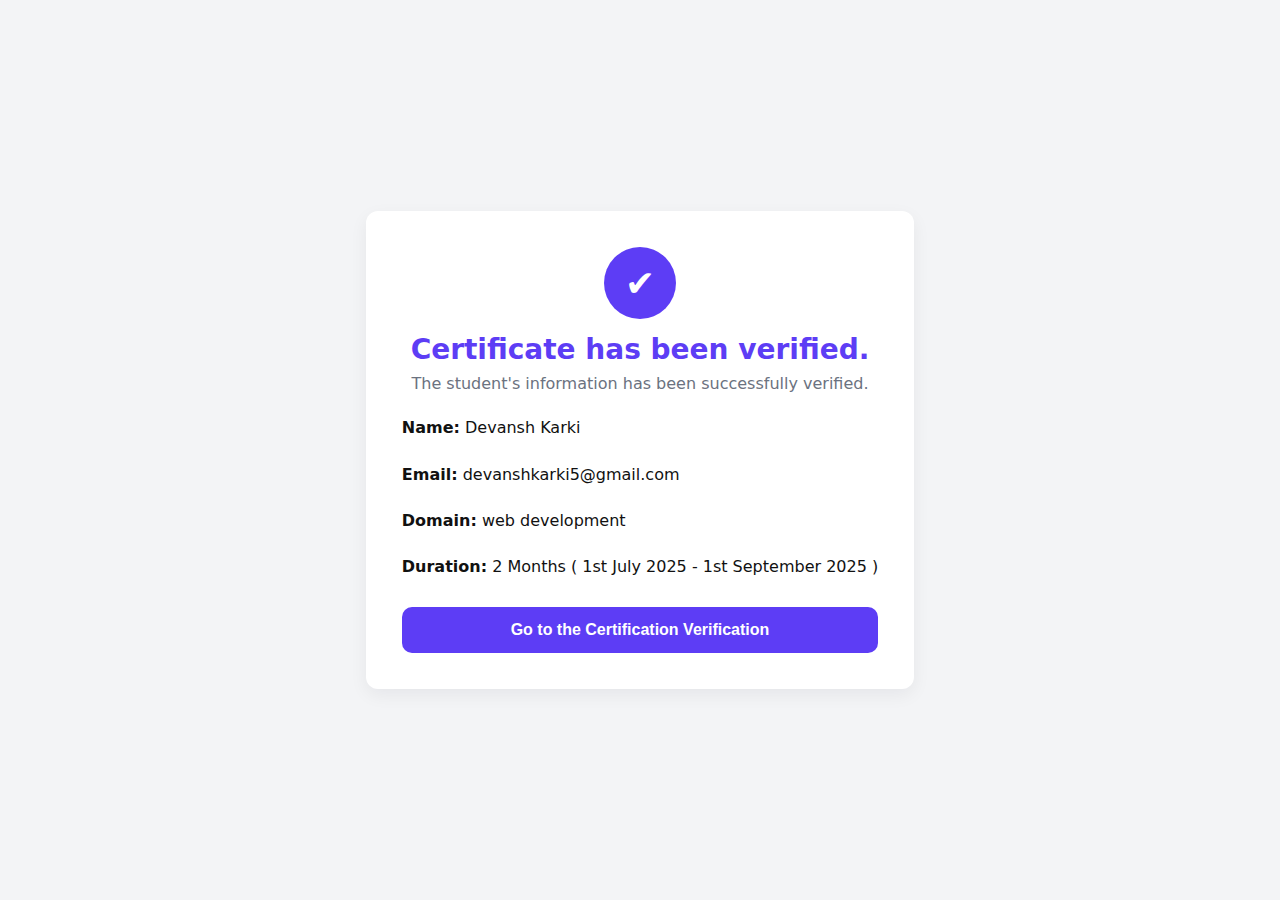
<file: index.html>
<!doctype html>
<html lang="en">
<head>
  <meta charset="utf-8" />
  <meta name="viewport" content="width=device-width,initial-scale=1" />
  <title>Certificate Verified</title>
  <link rel="stylesheet" href="styles.css">
</head>
<body>
  <main class="card">

    <div class="icon">✔</div>

    <h1 class="title">Certificate has been verified.</h1>
    <p class="subtitle">The student's information has been successfully verified.</p>

    <div class="info">
      <p><b>Name:</b> <span id="name">-</span></p>
      <p><b>Email:</b> <span id="email">-</span></p>
      <p><b>Domain:</b> <span id="domain">-</span></p>
      <p><b>Duration:</b> <span id="duration">-</span></p>
    </div>

    <div class="center">
      <button id="goVerify" class="btn go-btn">Go to the Certification Verification</button>
    </div>

  </main>

  <script src="script.js"></script>
</body>
</html>
</file>
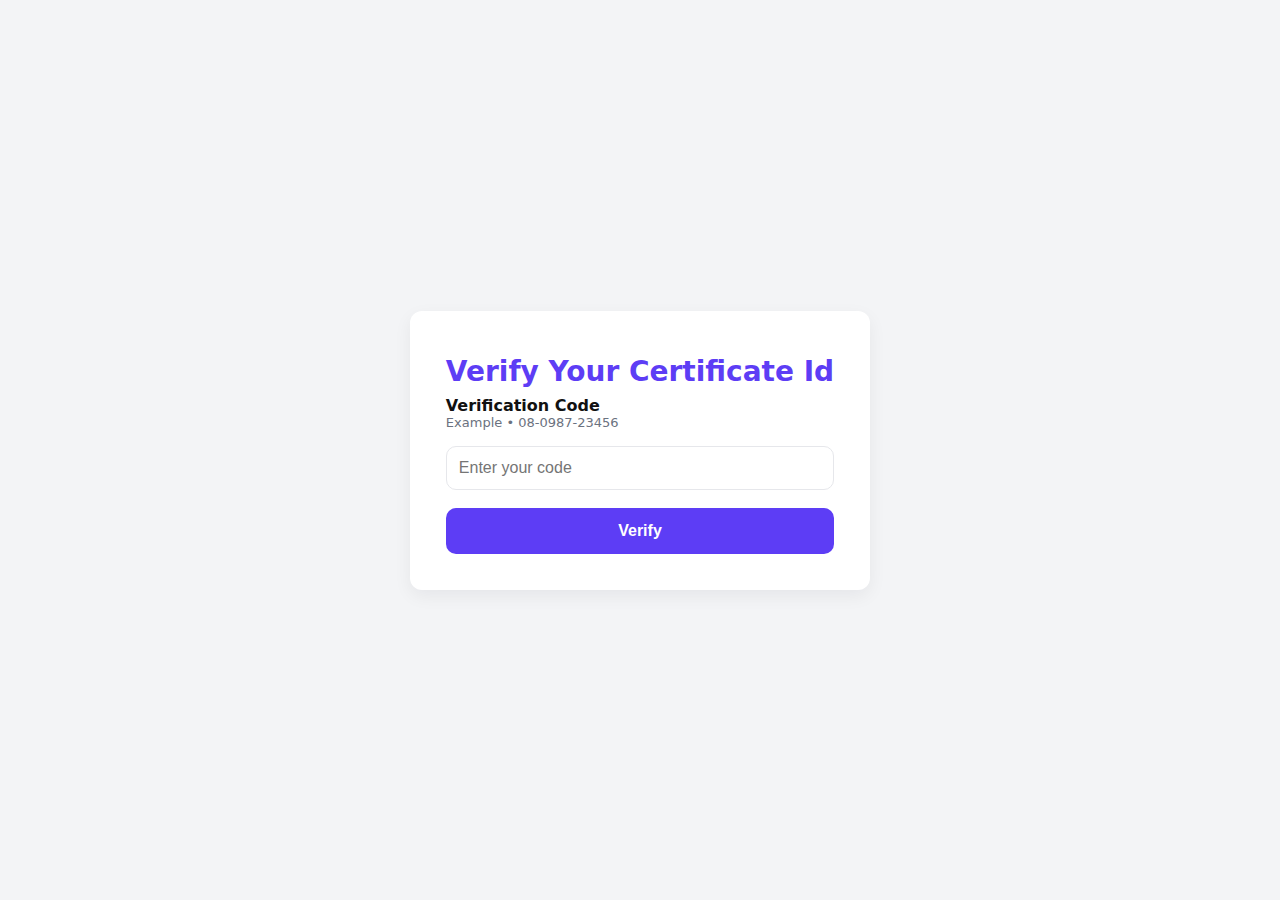
<file: verify.html>
<!doctype html>
<html lang="en">
<head>
  <meta charset="utf-8" />
  <meta name="viewport" content="width=device-width,initial-scale=1" />
  <title>Verify Certificate — Certify</title>
  <link rel="stylesheet" href="styles.css">
</head>

<body>
  <main class="card verify-card">
    <h1 class="title verify-title">Verify Your Certificate Id</h1>

    <label for="codeInput" class="label">
      Verification Code
      <div class="hint">Example • 08-0987-23456</div>
    </label>

    <input id="codeInput" type="text" class="input" placeholder="Enter your code">

    <button id="verifyBtn" class="btn verify-btn">Verify</button>
  </main>

  <script src="script.js"></script>
</body>
</html>
</file>
<file: styles.css>
:root{
  --accent:#5d3df5;
  --muted:#6b7280;
  --bg:#f3f4f6;
  --card:#fff;
}

/* Reset / box-sizing */
*{box-sizing:border-box}

/* Make body full-height and center the content */
html, body {
  height: 100%;
  margin: 0;
  font-family: Inter, system-ui, -apple-system, 'Segoe UI', Roboto, 'Helvetica Neue', Arial;
  color: #111;
  background: var(--bg);
  display: flex;
  justify-content: center;
  align-items: center;
  min-height: 100vh;
  overflow-x: hidden;
  padding: 20px;
}

/* Card base */
.card {
  width: 100%;
  max-width: 720px;
  background: var(--card);
  padding: 36px;
  border-radius: 12px;
  box-shadow: 0 6px 18px rgba(16,24,40,0.06);
  margin: 0 auto;
}

.card.small {
  max-width: 640px;
  padding: 28px;
}

/* Icon circle */
.icon {
  width: 72px;
  height: 72px;
  border-radius: 50%;
  background: var(--accent);
  color: #fff;
  display: flex;
  align-items: center;
  justify-content: center;
  font-size: 36px;
  margin: 0 auto 14px;
}

/* Titles and text */
.title {
  color: var(--accent);
  text-align: center;
  font-size: 28px;
  margin: 8px 0 8px;
}

.subtitle {
  text-align: center;
  color: var(--muted);
  margin: 0 0 20px;
}

.info {
  margin: 18px 0 24px;
  color: #111;
  font-size: 16px;
  line-height: 1.9;
}

/* Buttons */
.btn {
  display: block;
  width: 100%;
  padding: 14px 18px;
  border-radius: 10px;
  background: var(--accent);
  color: #fff;
  border: 0;
  font-weight: 600;
  font-size: 16px;
  cursor: pointer;
  transition: background .15s ease;
}

.btn:hover {
  filter: brightness(.95);
}

/* Footer / bottom-bar - hidden by default */
.bottom-bar {
  display: none;
  position: fixed;
  left: 0;
  right: 0;
  bottom: 0;
  height: 66px;
  background: #1f2937;
  color: #fff;
  align-items: center;
  justify-content: center;
}

.url {
  opacity: 0.9;
}

/* Labels, input, examples */
.label {
  color: #111;
  font-weight: 600;
  margin-bottom: 6px;
  display: block;
}

.example,
.hint {
  font-size: 13px;
  color: var(--muted);
  font-weight: 400;
}

.input {
  width: 100%;
  padding: 12px;
  border-radius: 10px;
  border: 1px solid #e6e7eb;
  margin: 10px 0 18px;
  font-size: 16px;
  outline: none;
  transition: border-color .12s ease, box-shadow .12s ease;
}

.input:focus {
  border-color: var(--accent);
  box-shadow: 0 4px 14px rgba(93,61,245,0.06);
}

/* Center helper */
.center {
  text-align: center;
}

/* Error text */
.error {
  color: #b00020;
  font-size: 14px;
}

/* Responsive adjustments */
@media (max-width: 520px) {
  .card {
    margin: 0 auto;
    padding: 20px;
    border-radius: 14px;
  }
  .icon{ width:64px; height:64px; font-size:32px; }
  .title{ font-size:22px; }
  .input{ padding:12px; font-size:15px; }
  .btn{ padding:12px; font-size:15px; border-radius: 10px; }
}

/* -------------------------
   Compatibility: adapt older HTML ids/classes to the main theme
   ------------------------- */

.check {
  width: 72px;
  height: 72px;
  border-radius: 50%;
  background: #e9f0ff;
  color: var(--accent);
  display: flex;
  align-items: center;
  justify-content: center;
  font-size: 36px;
  margin: 0 auto 14px;
}

.lead, p.lead, .subtitle {
  color: var(--muted);
  margin: 0 0 20px;
  text-align: center;
}

#code, #codeInput, input[type="text"], input[type="search"], .input {
  width: 100%;
  padding: 12px;
  border-radius: 10px;
  border: 1px solid #e6e7eb;
  margin: 10px 0 18px;
  font-size: 16px;
  outline: none;
  transition: border-color .12s ease, box-shadow .12s ease;
}

#code:focus, #codeInput:focus, .input:focus {
  border-color: var(--accent);
  box-shadow: 0 4px 14px rgba(93,61,245,0.06);
}

#verifyBtn, .btn {
  display: block;
  width: 100%;
  padding: 14px 18px;
  border-radius: 10px;
  background: var(--accent);
  color: #fff;
  border: 0;
  font-weight: 600;
  font-size: 16px;
  cursor: pointer;
  transition: background .15s ease;
}

#verifyBtn:hover, .btn:hover {
  filter: brightness(.95);
}
</file>
